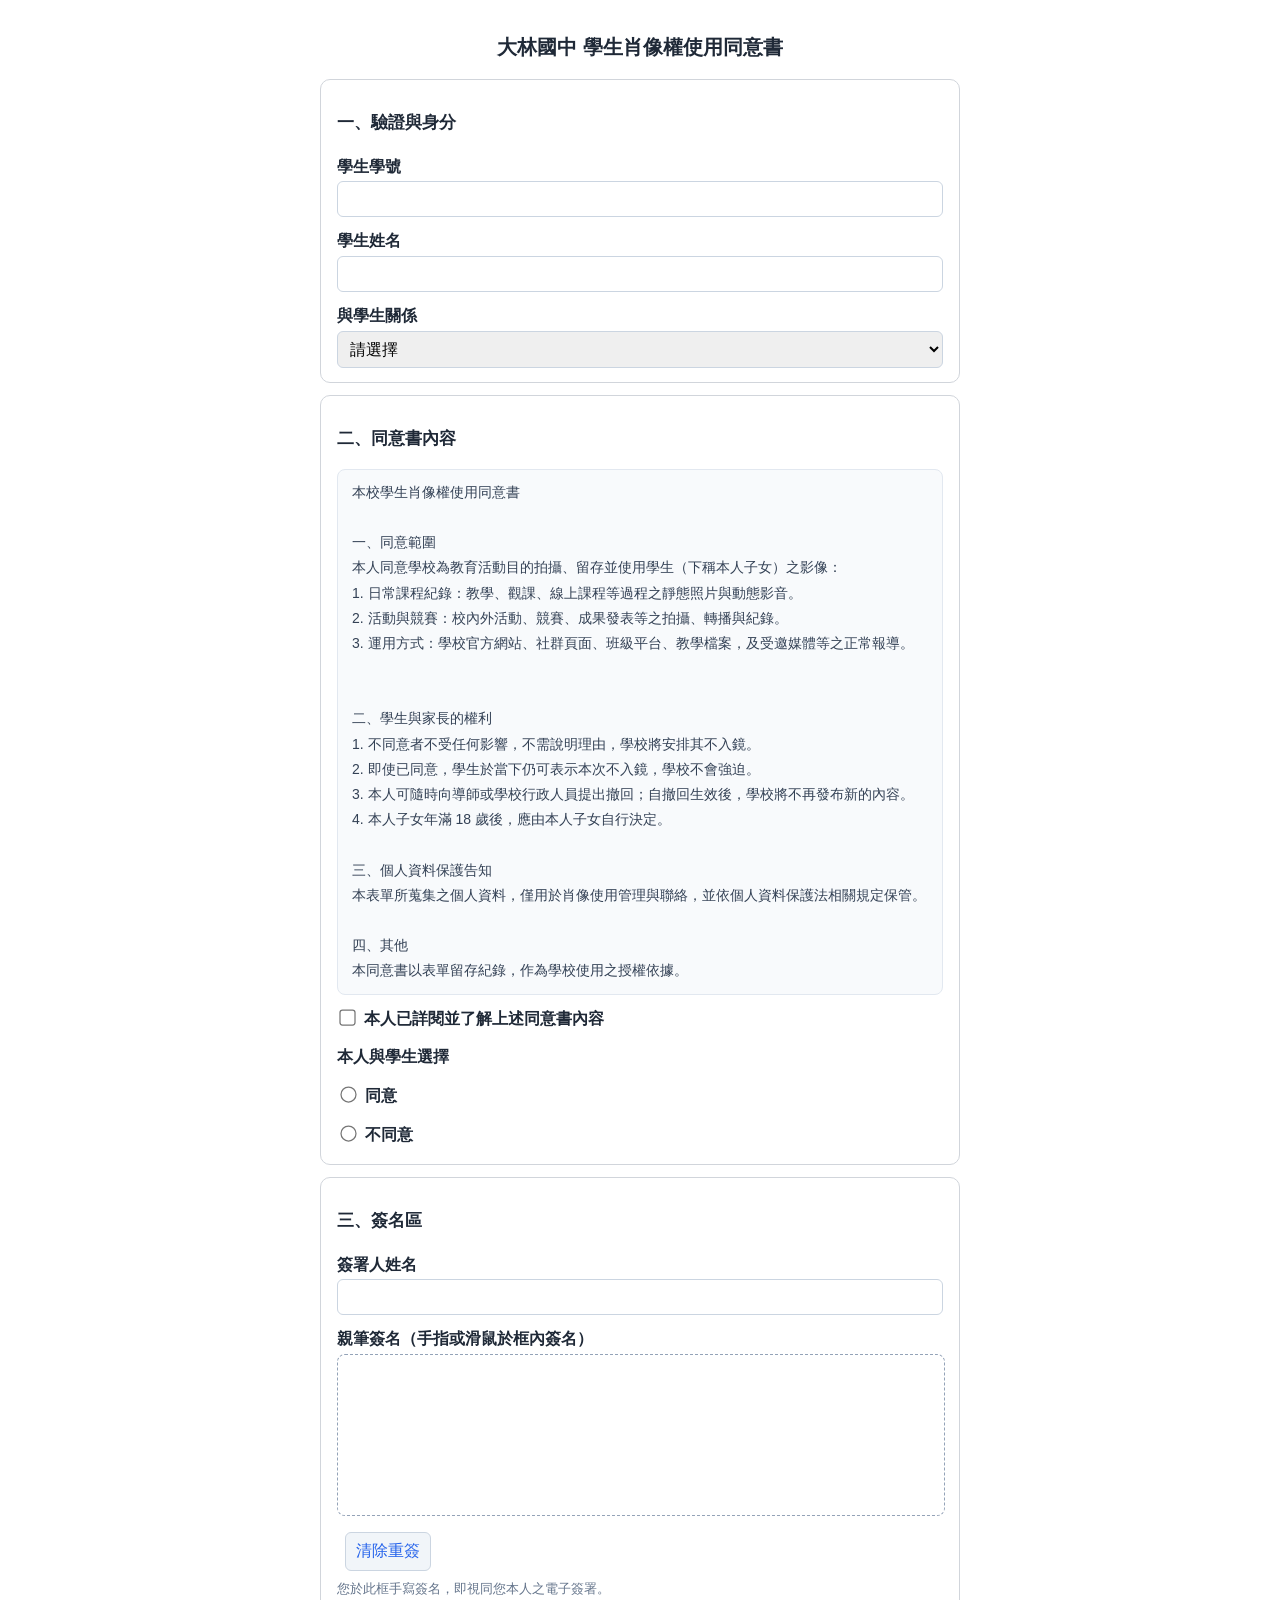
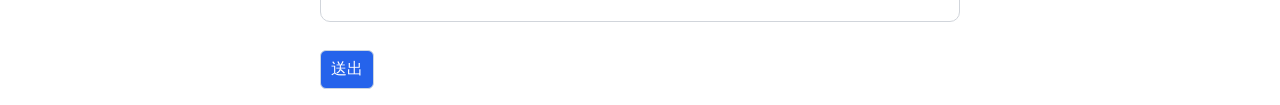
<file: index.html>
<!DOCTYPE html>
<html lang="zh-Hant">
<head>
<meta charset="utf-8">
<meta name="viewport" content="width=device-width, initial-scale=1">
<title>學生肖像權使用同意書</title>
<link rel="stylesheet" href="css/style.css?v=3">
</head>
<body class="parent">

<h1><span id="schoolName"></span> 學生肖像權使用同意書</h1>

<div id="formWrap">
<form onsubmit="return beforeSubmit(event)">
  <!-- 資安防護：Honeypot（人類看不到、bot 會誤填；後端檢測即整筆丟棄） -->
  <div style="position:absolute;left:-9999px;top:-9999px" aria-hidden="true">
    <label>請不要填寫此欄：<input type="text" name="hp" id="hp" tabindex="-1" autocomplete="off"></label>
  </div>

  <div class="box">
    <h2>一、驗證與身分</h2>
    <label>學生學號</label>
    <input type="text" id="sid" required>
    <label>學生姓名</label>
    <input type="text" id="name" required>
    <label>與學生關係</label>
    <select id="rel" required>
      <option value="">請選擇</option>
      <option value="父親">父親</option>
      <option value="母親">母親</option>
      <option value="祖父、祖母">祖父、祖母</option>
      <option value="其它/監護人">其它/監護人</option>
    </select>
  </div>

  <div class="box">
    <h2>二、同意書內容</h2>
    <div class="consent" id="consentText"></div>

    <label><input type="checkbox" id="read" value="我已閱讀"> 本人已詳閱並了解上述同意書內容</label>

    <label>本人與學生選擇</label>
    <label><input type="radio" name="choice" value="同意"> 同意</label>
    <label><input type="radio" name="choice" value="不同意"> 不同意</label>
  </div>

  <div class="box">
    <h2>三、簽名區</h2>
    <label>簽署人姓名</label>
    <input type="text" id="signer" required>
    <label>親筆簽名（手指或滑鼠於框內簽名）</label>
    <canvas id="sig"></canvas>
    <button type="button" class="btn light" onclick="clearSig()">清除重簽</button>
    <div class="hint">您於此框手寫簽名，即視同您本人之電子簽署。</div>
    <div class="err" id="err"></div>
  </div>

  <button type="submit" class="btn">送出</button>
</form>
</div>

<div id="result" style="display:none"></div>

<script src="js/config.js?v=4"></script>
<script src="js/content.js?v=2"></script>
<script src="js/api.js?v=4"></script>
<script src="js/render.js?v=2"></script>
<script src="js/app.js?v=8"></script>
<script>document.getElementById('consentText').textContent = CONSENT_TEXT;</script>

</body>
</html>
</file>
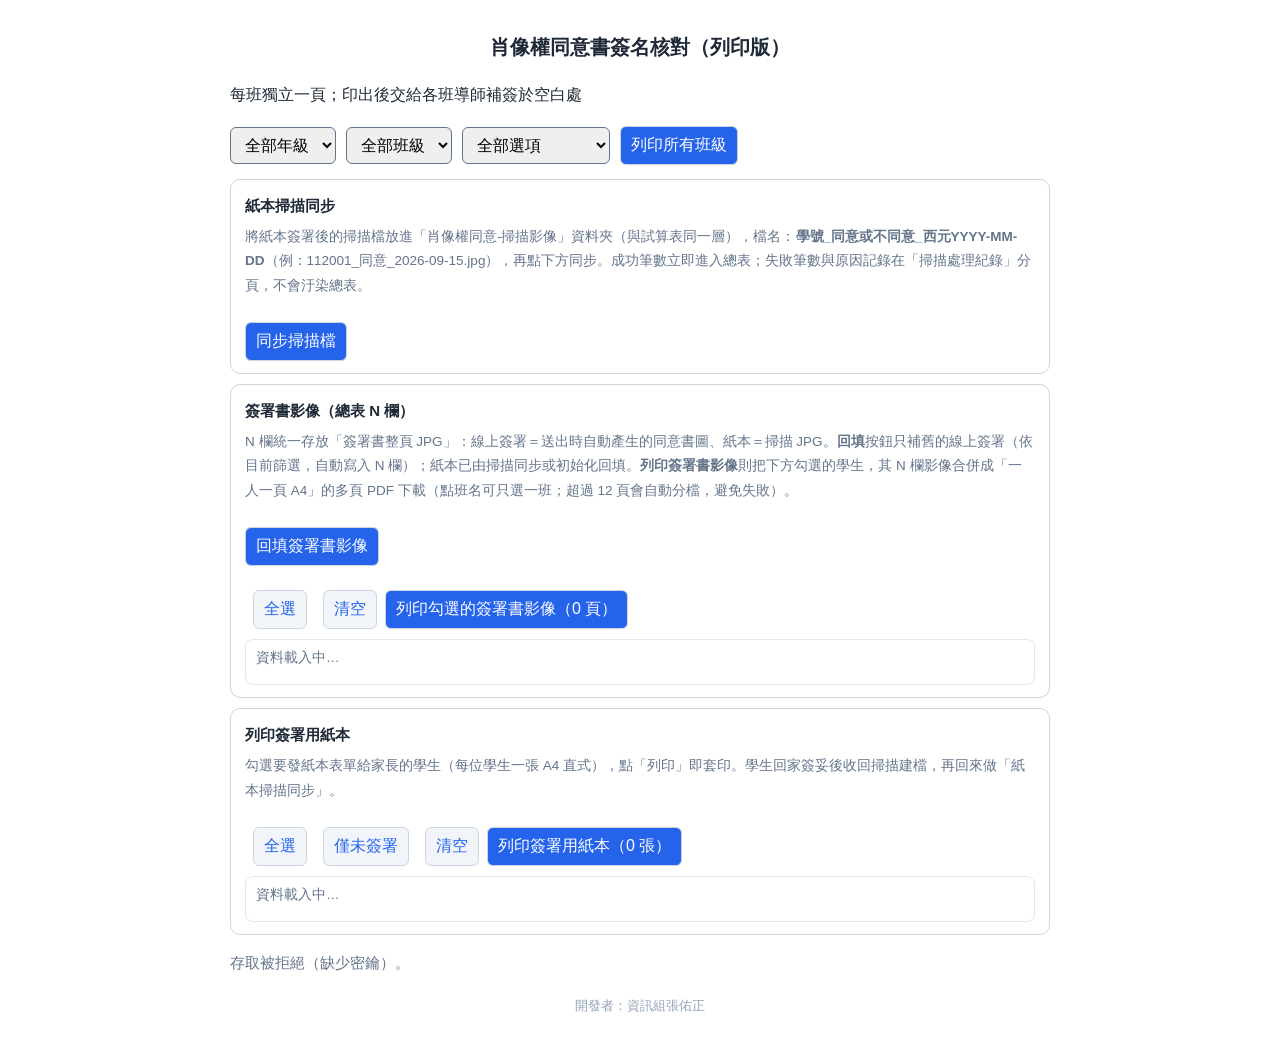
<file: print.html>
<!DOCTYPE html>
<html lang="zh-Hant">
<head>
<meta charset="utf-8">
<meta name="viewport" content="width=device-width, initial-scale=1">
<title>簽名核對列印（給各班導師）</title>
<link rel="stylesheet" href="css/style.css?v=14">
<style>
/* ---- 列印版專用樣式（螢幕外觀） ---- */
#print-root .class-block{border:1px solid #e2e8f0;border-radius:8px;margin:14px 0;padding:10px 14px}
#print-root .class-block h2{margin:0 0 4px;font-size:18px}
.cls-summary{font-size:14px;color:#64748b;margin:0 0 8px}
#print-root table th,#print-root table td{text-align:center}
#print-root table td{padding:3px 5px}
/* 一班切成左右兩欄並排，30 人也能縮在兩面 A4 內 */
#print-root .cols{display:grid;grid-template-columns:1fr 1fr;gap:10px 16px;align-items:start}
#print-root .cols table{width:100%;table-layout:fixed}
/* 固定欄寬：學號 6 碼、座號 2 碼、選項 同意/不同意/未填寫、簽名佔其餘 */
#print-root .cols col.c1{width:17%}
#print-root .cols col.c2{width:10%}
#print-root .cols col.c3{width:23%}
#print-root .cols col.c4{width:50%}
#print-root .cols td{box-sizing:border-box;height:60px;padding:4px 5px;overflow:hidden}
#print-root .cols tbody tr{height:60px}
#print-root .cols td.c1,#print-root .cols td.c2,#print-root .cols td.c3{white-space:nowrap}
.teacher-footer{display:flex;justify-content:space-between;align-items:flex-start;margin-top:6px;page-break-inside:avoid}
.teacher-sign{margin:30px 0 0;font-size:14px;color:#1e293b}
.teacher-sign .sign-line{display:inline-block;width:14em;border-bottom:1px solid #94a3b8}
.security-note{margin:0;font-size:12.5px;color:#b91c1c}
.sigl img{height:52px;max-width:100%;width:auto;border:0;border-radius:4px;object-fit:contain;vertical-align:middle}
.sigl.pending{display:inline-block;height:52px;width:100%}
.err{color:#b91c1c;font-size:12px}
.sigl .sig-err{display:none;color:#dc2626;font-size:11px}
.sigl.bad img{display:none}
.sigl.bad .sig-err{display:inline;color:#dc2626;font-size:11px}
/* 紙本列：簽名欄顯示可點開掃描檔的「紙本」連結，不是 ── 簽名圖 */
.sigl.paper{display:inline-block;padding:2px 8px;border:1px solid #3b82f6;border-radius:10px;
  color:#2563eb;font-size:12px;text-decoration:none;background:#eff6ff}
/* N 欄「簽署書影像」小連結：行政快速取用單張；只在螢幕顯示，列印時隱藏 */
.sigl-img{display:inline-block;margin-left:4px;padding:1px 6px;border:1px solid #94a3b8;
  border-radius:10px;color:#475569;font-size:11px;text-decoration:none;background:#f8fafc;
  vertical-align:middle;white-space:nowrap}
.sigl-img:hover{background:#e2e8f0;color:#0f172a}
/* ---- 工具區（同步掃描＋紙本表單選取；螢幕顯示，列印隱藏） ---- */
.tools-wrap{display:flex;flex-direction:column;gap:10px;margin:14px 0}
.tool-block{border:1px solid #d1d5db;border-radius:10px;padding:12px 14px}
.tool-block h3{margin:0 0 6px;font-size:15px}
.tool-block .hint{font-size:13.5px;color:#64748b;margin:0 0 8px}
.tool-block .row{display:flex;gap:8px;align-items:center;flex-wrap:wrap}
.sync-result{font-size:14px;color:#1e293b}
.sync-result .err{display:block;color:#b91c1c}
.sel-list{margin-top:10px;max-height:300px;overflow:auto;border:1px solid #e2e8f0;border-radius:8px;padding:6px 10px}
.sel-cls{font-size:14px;color:#334155;margin:8px 0 2px;padding-bottom:2px;border-bottom:1px solid #e2e8f0}
.sel-cls b{color:#0f172a}
.sel-cls b a{color:#0f172a;cursor:pointer;text-decoration:underline}
.sel-cls-teacher{color:#334155;font-size:13.5px;font-weight:400}
.sel-cls-n{color:#94a3b8;font-size:12px;font-weight:400}
.sel-cls-cnt{color:#64748b;font-size:12px;font-weight:400;margin-left:2px}
.sel-cls.cls-full > b{color:#15803d}
.sel-cls.cls-full .sel-cls-cnt{color:#15803d;font-weight:600}
.sel-cls.cls-part > b{color:#b45309}
.sel-cls.cls-part .sel-cls-cnt{color:#b45309;font-weight:600}
.sel-item{display:inline-flex;align-items:center;gap:4px;margin:2px 14px 2px 0;font-size:14px;font-weight:400;white-space:nowrap}
.sel-item.checked{background:#eff6ff}
.sel-item .na{color:#94a3b8}
.sel-item .ok{color:#166534}
.sel-item .no{color:#991b1b}
/* ---- 紙本表單（A4 直式，只出現在列印中；螢幕一律隱藏） ---- */
#paper-root{display:none}
@media print{
  #paper-root{display:none}
  .sigl-img{display:none}   /* 行政取用連結不列印 */
  body.paper .print-tools, body.paper h1, body.paper .sub, body.paper #summary,
  body.paper .credit, body.paper #print-root{display:none!important}
  body.paper #paper-root{display:block;padding:0}
  body.paper{max-width:none;padding:0}
  .paper-form{page-break-after:always;page-break-inside:avoid}
  .paper-form:last-child{page-break-after:auto}
  .paper-form h2{font-size:20px;text-align:center;margin:0 0 16px;color:#111827}
  .pf-id{font-size:15px;margin:0 0 12px;white-space:nowrap}
  .pf-blank{display:inline-block;border-bottom:1px solid #000;color:#000}
  .pf-id .pf-blank{min-width:6em}
  .pf-sign .pf-blank{min-width:13em;height:1em;vertical-align:bottom}
  .paper-form .consent{font-size:13.5px;line-height:1.9;color:#000;background:#fff;
    border:1px solid #94a3b8;white-space:pre-wrap;padding:12px 16px;margin:10px 0}
  .pf-check,.pf-choice{font-size:17px;margin:14px 0;color:#000}
  .pf-check .ck,.pf-choice .ck{display:inline-block;font-size:22px;font-weight:700;color:#000;padding:0 4px}
  .pf-sign{border:1px dashed #64748b;border-radius:8px;padding:14px 16px;margin:18px 0;min-height:150px}
  .pf-sign p{margin:72px 0 0;font-size:16px}
  .pf-date{font-size:13px;color:#111827;text-align:right;margin:14px 0 0}
}
@media print{
  .print-tools{display:none}
  .sigl-img{display:none}   /* 行政取用連結不列印 */
  h1,.sub,#summary{display:none}
  body{padding:0}
  .credit{display:none}
  #print-root .class-block{break-before:page;border:0;padding:0;margin:0}
  #print-root .class-block:first-of-type{break-before:auto}
  .cls-summary{page-break-after:avoid}
  .cols{display:grid;grid-template-columns:1fr 1fr;gap:10px 16px}
  .cols table{width:100%;table-layout:fixed}
  table{font-size:14px;page-break-inside:auto}
  tr{page-break-inside:avoid}
  .teacher-footer{page-break-inside:avoid;break-inside:avoid}
  .sigl img{print-color-adjust:exact;-webkit-print-color-adjust:exact;break-inside:avoid}
  /* 人數多的班（>32）：縮小簽名圖與「列高」讓資安提醒＋導師簽名區留在同一頁。
     注意：上方 td/tr 有 height:60px 硬鎖，必須在這裡一併覆蓋，否則只縮圖片無效。 */
  .cols.dense table{font-size:12.5px}
  .cols.dense td,.cols.dense th{padding:1px 3px}
  #print-root .cols.dense td{height:40px;padding:1px 3px}
  #print-root .cols.dense tbody tr{height:40px}
  .cols.dense .sigl img{height:34px}
  .cols.dense .sigl.pending{height:34px}
  .cols.dense .sigl.paper{font-size:11px;padding:1px 5px}
  .cols.dense .cls-summary{margin:2px 0 4px;font-size:12px}
}
</style>
</head>
<body class="teacher">

<h1>肖像權同意書簽名核對（列印版）</h1>
<p class="sub">每班獨立一頁；印出後交給各班導師補簽於空白處</p>

<div class="filters print-tools">
  <select id="grade" onchange="gradeChange()"><option value="">全部年級</option></select>
  <select id="cls" onchange="clsChange()"><option value="">全部班級</option></select>
  <select id="dec"><option value="">全部選項</option><option>同意</option><option>部分同意</option><option>條件同意</option><option>條件+部分同意</option><option>不同意</option><option>未填寫</option></select>
  <button class="btn" onclick="doPrint()">列印所有班級</button>
</div>

<!-- 工具區：紙本掃描同步＋簽署用紙本列印（列印時隱藏） -->
<div class="tools-wrap print-tools">
  <div class="tool-block">
    <h3>紙本掃描同步</h3>
    <p class="hint">將紙本簽署後的掃描檔放進「肖像權同意-掃描影像」資料夾（與試算表同一層），檔名：<b>學號_同意或不同意_西元YYYY-MM-DD</b>（例：112001_同意_2026-09-15.jpg），再點下方同步。成功筆數立即進入總表；失敗筆數與原因記錄在「掃描處理紀錄」分頁，不會汙染總表。</p>
    <div class="row">
      <button class="btn" onclick="doSync()">同步掃描檔</button>
      <span id="syncResult" class="sync-result"></span>
    </div>
  </div>
  <div class="tool-block">
    <h3>簽署書影像（總表 N 欄）</h3>
    <p class="hint">N 欄統一存放「簽署書整頁 JPG」：線上簽署＝送出時自動產生的同意書圖、紙本＝掃描 JPG。<b>回填</b>按鈕只補舊的線上簽署（依目前篩選，自動寫入 N 欄）；紙本已由掃描同步或初始化回填。<b>列印簽署書影像</b>則把下方勾選的學生，其 N 欄影像合併成「一人一頁 A4」的多頁 PDF 下載（點班名可只選一班；超過 12 頁會自動分檔，避免失敗）。</p>
    <div class="row">
      <button class="btn" onclick="exportPages()">回填簽署書影像</button>
      <span id="pdfResult" class="sync-result"></span>
    </div>
    <div class="row" style="margin-top:8px">
      <button class="btn light" onclick="pageSelAll()">全選</button>
      <button class="btn light" onclick="pageSelClear()">清空</button>
      <button class="btn" onclick="batchPrintPdf()">列印勾選的簽署書影像（<span id="pageCount">0</span> 頁）</button>
      <span id="batchResult" class="sync-result"></span>
    </div>
    <div id="pageStudents" class="sel-list"><p class="hint">資料載入中…</p></div>
  </div>
  <div class="tool-block">
    <h3>列印簽署用紙本</h3>
    <p class="hint">勾選要發紙本表單給家長的學生（每位學生一張 A4 直式），點「列印」即套印。學生回家簽妥後收回掃描建檔，再回來做「紙本掃描同步」。</p>
    <div class="row">
      <button class="btn light" onclick="selAll()">全選</button>
      <button class="btn light" onclick="selUnsigned()">僅未簽署</button>
      <button class="btn light" onclick="selClear()">清空</button>
      <button class="btn" onclick="doPaperPrint()">列印簽署用紙本（<span id="selCount">0</span> 張）</button>
    </div>
    <div id="selStudents" class="sel-list"><p class="hint">資料載入中…</p></div>
  </div>
</div>

<div id="summary"></div>
<div id="print-root"></div>
<div id="paper-root"></div>

<p class="credit"><a href="https://sites.google.com/view/roats1000" target="_blank" rel="noopener">開發者：資訊組張佑正</a></p>

<script src="js/config.js?v=14"></script>
<script src="js/content.js?v=2"></script>
<script src="js/api.js?v=14"></script>
<script src="js/render.js?v=2"></script>
<script src="js/print.js?v=28"></script>

</body>
</html>
</file>
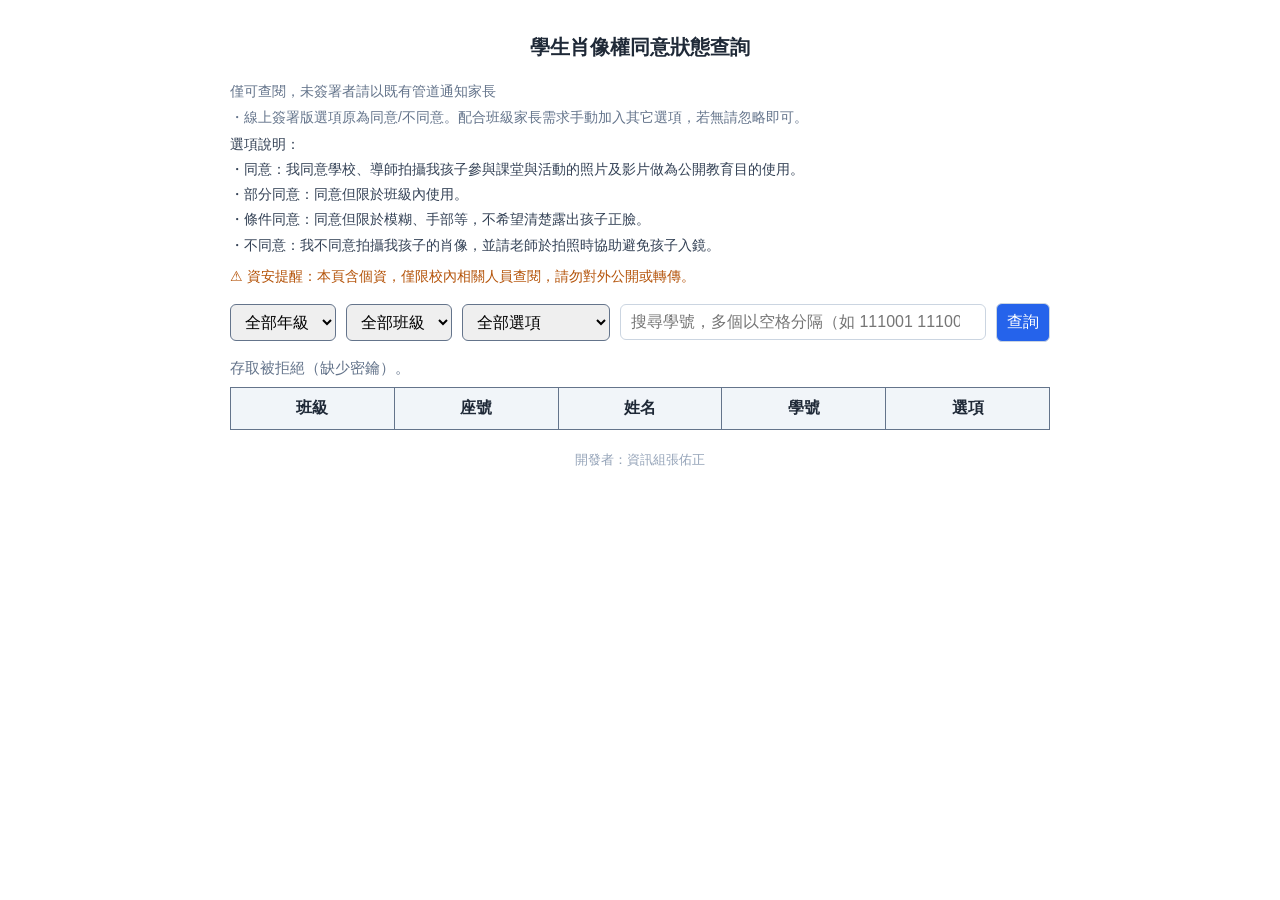
<file: query.html>
<!DOCTYPE html>
<html lang="zh-Hant">
<head>
<meta charset="utf-8">
<meta name="viewport" content="width=device-width, initial-scale=1">
<title>學生肖像權同意狀態查詢</title>
<link rel="stylesheet" href="css/style.css?v=6">
</head>
<body class="teacher">

<h1>學生肖像權同意狀態查詢</h1>
<p style="font-size:14px;color:#64748b">僅可查閱，未簽署者請以既有管道通知家長<br>
・線上簽署版選項原為同意/不同意。配合班級家長需求手動加入其它選項，若無請忽略即可。<br>
<span style="color:#334155;display:inline-block;margin:2px 0 6px">選項說明：<br>

・同意：我同意學校、導師拍攝我孩子參與課堂與活動的照片及影片做為公開教育目的使用。<br>
・部分同意：同意但限於班級內使用。<br>
・條件同意：同意但限於模糊、手部等，不希望清楚露出孩子正臉。<br>
・不同意：我不同意拍攝我孩子的肖像，並請老師於拍照時協助避免孩子入鏡。</span><br>

<span style="color:#b45309">⚠ 資安提醒：本頁含個資，僅限校內相關人員查閱，請勿對外公開或轉傳。</span></p>

<div class="filters">
  <select id="grade" onchange="gradeChange()"><option value="">全部年級</option></select>
  <select id="cls"><option value="">全部班級</option></select>
  <select id="dec"><option value="">全部選項</option><option>同意</option><option>部分同意</option><option>條件同意</option><option>條件+部分同意</option><option>不同意</option><option>未填寫</option></select>
  <input class="search" id="q" type="search" placeholder="搜尋學號，多個以空格分隔（如 111001 111002 1110）"
         oninput="render(document.querySelector('#tbody')._rows)">
  <button class="btn" onclick="doQuery()">查詢</button>
</div>
<div id="summary"></div>

<table>
  <thead><tr><th>班級</th><th>座號</th><th>姓名</th><th>學號</th><th>選項</th></tr></thead>
  <tbody id="tbody"></tbody>
</table>

<p class="credit"><a href="https://sites.google.com/view/roats1000" target="_blank" rel="noopener">開發者：資訊組張佑正</a></p>

<script src="js/config.js?v=6"></script>
<script src="js/content.js?v=2"></script>
<script src="js/api.js?v=6"></script>
<script src="js/query.js?v=8"></script>

</body>
</html>
</file>
<file: css/style.css>
/* 共用樣式：簽名頁(index.html) 與 導師查詢頁(query.html) */
body{font-family:'Noto Sans TC','Microsoft JhengHei',sans-serif;
     margin:0 auto;padding:16px;color:#1f2937;line-height:1.8}
body.parent{max-width:640px}
body.teacher{max-width:820px}
h1{font-size:20px;text-align:center}
h2{font-size:17px}
.box{border:1px solid #d1d5db;border-radius:10px;padding:14px 16px;margin:12px 0}
label{display:block;margin-top:10px;font-weight:600}
input[type=text],select{width:100%;padding:8px;border:1px solid #cbd5e1;
     border-radius:6px;font-size:16px;box-sizing:border-box}
body.teacher input[type=text]{width:auto}
input[readonly]{background:#f1f5f9;color:#475569}
input[type=radio],input[type=checkbox]{transform:scale(1.25);margin-right:6px}
.consent{background:#f8fafc;border:1px solid #e2e8f0;border-radius:8px;
     padding:10px 14px;white-space:pre-wrap;font-size:14px;color:#334155}
canvas{width:100%;height:160px;border:1px dashed #94a3b8;border-radius:8px;
     background:#fff;touch-action:none;display:block}
.btn{background:#2563eb;color:#fff;border:0;padding:12px 22px;border-radius:8px;
     font-size:16px;margin-top:16px;cursor:pointer}
.btn.light{background:#f1f5f9;color:#2563eb;margin-left:8px}
.hint{font-size:13px;color:#64748b;margin-top:6px}
.hidden{display:none}
.err{color:#dc2626;font-size:14px;margin-top:6px}
#result .ok{font-size:20px;font-weight:700;color:#16a34a;margin:12px 0}
#result .bad{font-size:20px;font-weight:700;color:#dc2626;margin:12px 0}
#result .msg{white-space:pre-wrap;line-height:1.9;margin-top:8px}
#result a.btn, #result button.btn{display:inline-block;margin-top:16px;background:#2563eb;color:#fff;
     text-decoration:none;padding:12px 22px;border-radius:8px;font-size:16px;border:0;cursor:pointer}
/* ---- 導師查詢頁 ---- */
.filters{margin:12px 0;display:flex;gap:10px;align-items:center;flex-wrap:wrap}
body.teacher select,.btn,.search{padding:8px 10px;border:1px solid #cbd5e1;border-radius:6px;font-size:16px;width:auto;box-sizing:border-box}
body.teacher .filters .btn{margin-top:0}
body.teacher select{border-color:#64748b}
body.teacher h1{font-size:20px}
.search{flex:1;min-width:220px}
#summary{font-size:15px;color:#64748b;margin:6px 0}
table{width:100%;border-collapse:collapse;font-size:14px}
th,td{border:1px solid #e2e8f0;padding:6px 8px;text-align:left}
body.teacher table{font-size:14px}
body.teacher table th{font-size:16px;background:#f1f5f9}
body.teacher table th,body.teacher table td{border:1px solid #64748b;text-align:center}
th{background:#f1f5f9}
td.ok{background:#dcfce7;color:#166534;text-align:center}
td.no{background:#fee2e2;color:#991b1b;text-align:center}
td.part{background:#fef9c3;color:#854d0e;text-align:center}
td.na{color:#94a3b8;text-align:center}
td.center{text-align:center}
/* 紙本簽署標籤：查詢／列印頁標示「該紀錄來自紙本簽署」 */
.badge-paper{display:inline-block;font-size:11px;line-height:1.5;color:#2563eb;
  border:1px solid #93c5fd;border-radius:10px;padding:0 6px;margin-left:4px}
/* 頁尾開發者署名：預設同色、滑過才變色，暗示可點 */
.credit{font-size:13px;color:#94a3b8;text-align:center;margin:18px 0 6px}
.credit a{color:#94a3b8;text-decoration:none;transition:color .25s ease}
.credit a:hover{color:#2563eb;text-decoration:underline}
</file>
